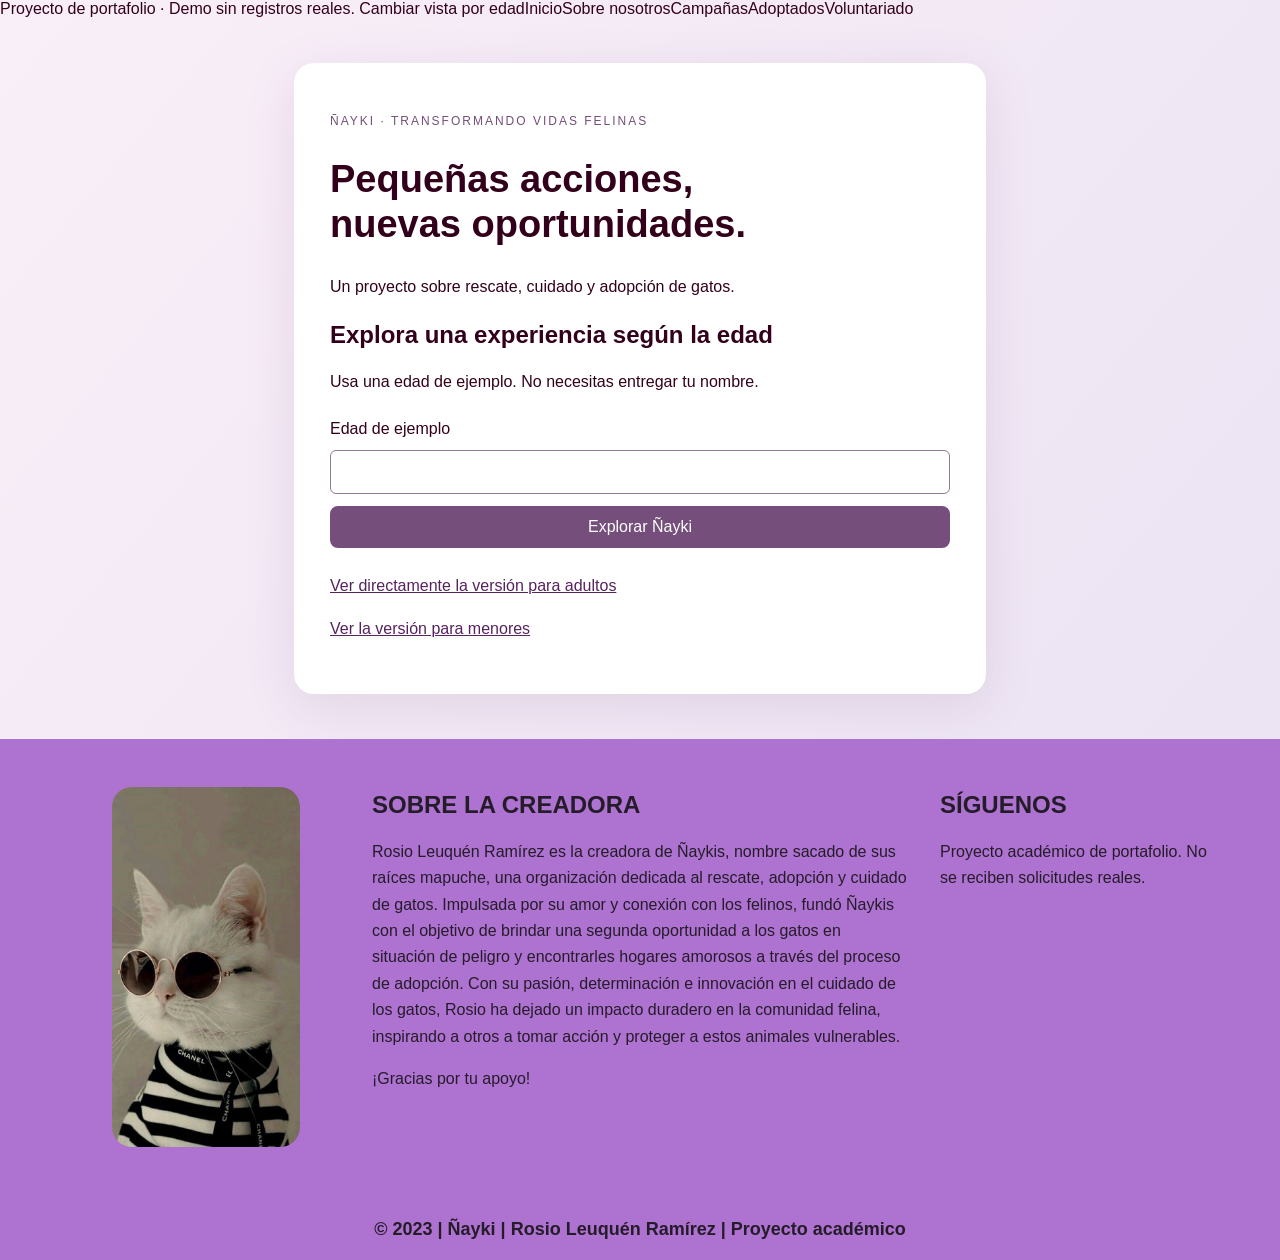
<file: index.html>
<!doctype html>
<html lang="es">
  <head>
    <meta charset="utf-8" />
    <meta name="viewport" content="width=device-width,initial-scale=1" />
    <title>Bienvenida | Ñayki</title>
    <link rel="icon" href="IMG/Inicio_edad.png" />
    <link rel="stylesheet" href="CSS/demo.css" />
    <script defer src="demo.js"></script>
    <script src="componentes/header.js" defer></script>
    <script src="componentes/footer.js" defer></script>
  </head>
  <body class="form-page">
    <div data-header="compacto"></div>
    <main class="demo-panel">
      <p class="eyebrow">ÑAYKI · TRANSFORMANDO VIDAS FELINAS</p>
      <h1>Pequeñas acciones,<br />nuevas oportunidades.</h1>
      <p>Un proyecto sobre rescate, cuidado y adopción de gatos.</p>
      <h2>Explora una experiencia según la edad</h2>
      <p>Usa una edad de ejemplo. No necesitas entregar tu nombre.</p>
      <form id="edad-form">
        <label for="edad">Edad de ejemplo</label>
        <input type="number" id="edad" min="1" max="120" step="1" required/>
        <button>Explorar Ñayki</button>
      </form>
      <p><a href="mayores.html">Ver directamente la versión para adultos</a></p>
      <p><a href="menores.html">Ver la versión para menores</a></p>
      <noscript
        >Usa los enlaces anteriores para navegar sin JavaScript.</noscript
      >
    </main>
    <div data-footer></div>
  </body>
</html>
</file>
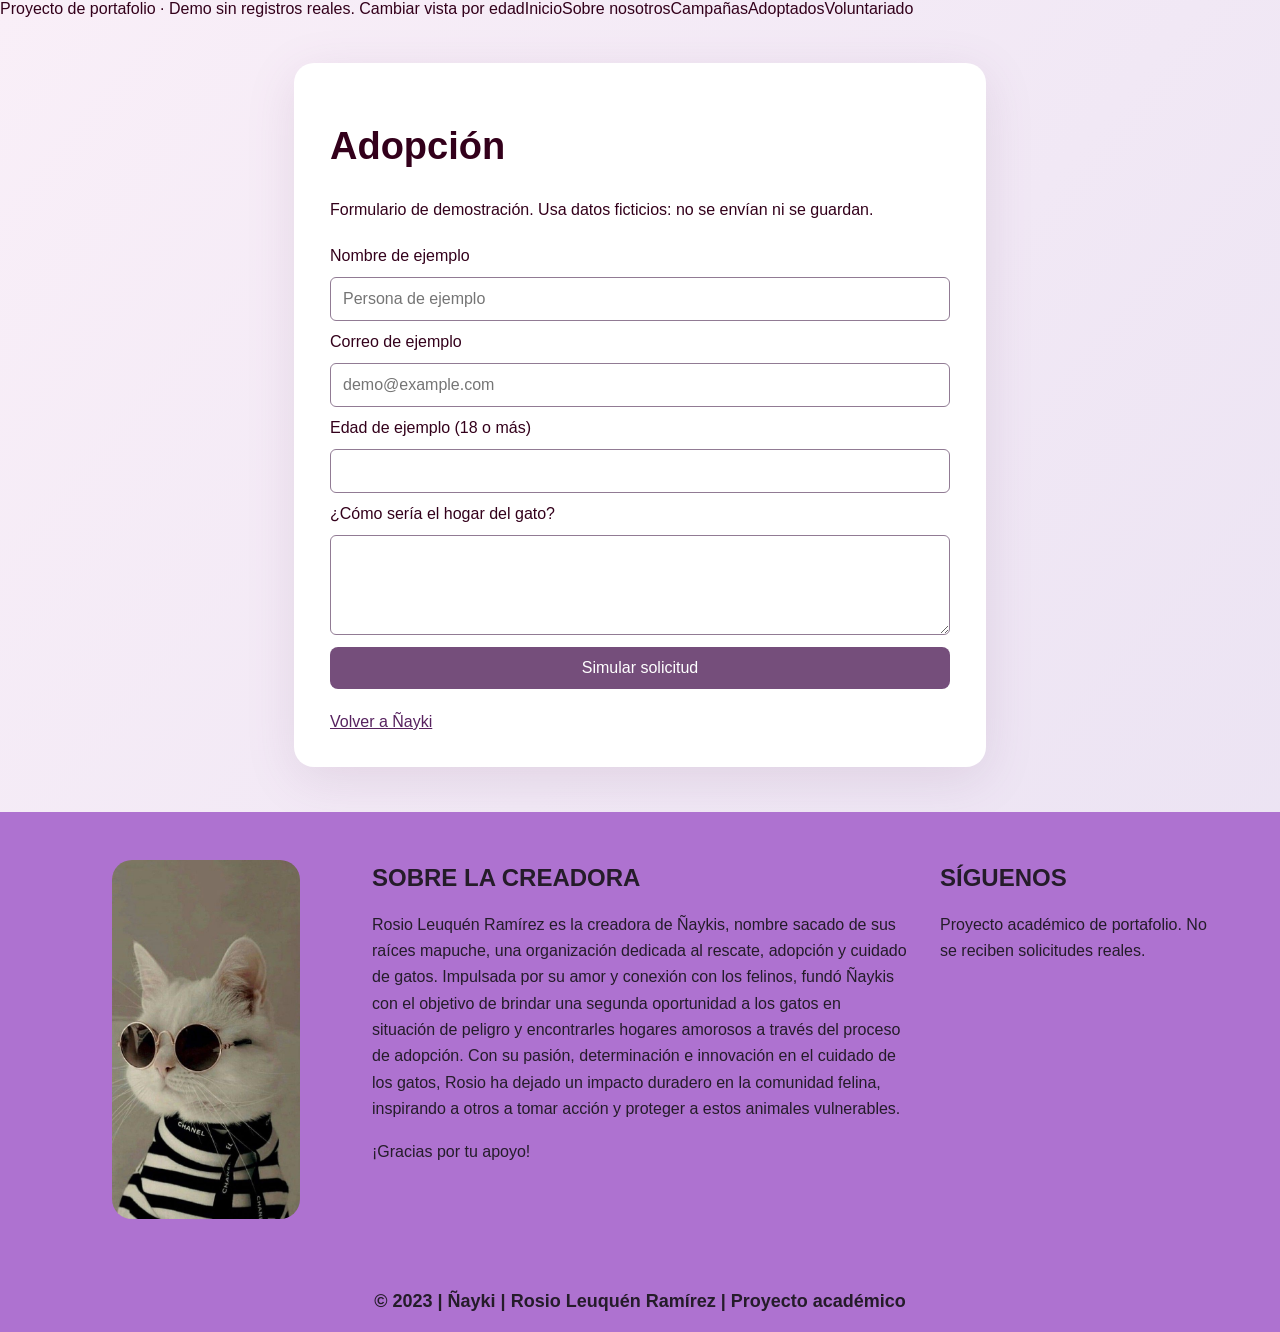
<file: adopcion.html>
<!doctype html>
<html lang="es">
  <head>
    <meta charset="utf-8" />
    <meta name="viewport" content="width=device-width,initial-scale=1" />
    <title>Adopción | Ñayki</title>
    <link rel="icon" href="IMG/Inicio_edad.png" />
    <link rel="stylesheet" href="CSS/demo.css" />
    <script defer src="demo.js"></script>
    <script src="componentes/header.js" defer></script>
    <script src="componentes/footer.js" defer></script>
  </head>
  <body class="form-page">
    <div data-header="compacto"></div>
    <main class="demo-panel">
      <h1>Adopción</h1>
      <p>
        Formulario de demostración. Usa datos ficticios: no se envían ni se
        guardan.
      </p>
      <form class="demo-form">
        <label for="nombre">Nombre de ejemplo</label
        ><input
          id="nombre"
          required
          maxlength="100"
          placeholder="Persona de ejemplo"
        /><label for="correo">Correo de ejemplo</label
        ><input
          type="email"
          id="correo"
          required
          placeholder="demo@example.com"
        /><label for="edad">Edad de ejemplo (18 o más)</label
        ><input type="number" id="edad" min="18" max="120" required /><label
          for="motivacion"
          >¿Cómo sería el hogar del gato?</label
        ><textarea id="motivacion" required maxlength="1000"></textarea
        ><button>Simular solicitud</button>
      </form>
      <p id="resultado" role="status" tabindex="-1"></p>
      <a href="mayores.html">Volver a Ñayki</a
      ><noscript>La simulación requiere JavaScript.</noscript>
    </main>
    <div data-footer></div>
  </body>
</html>
</file>
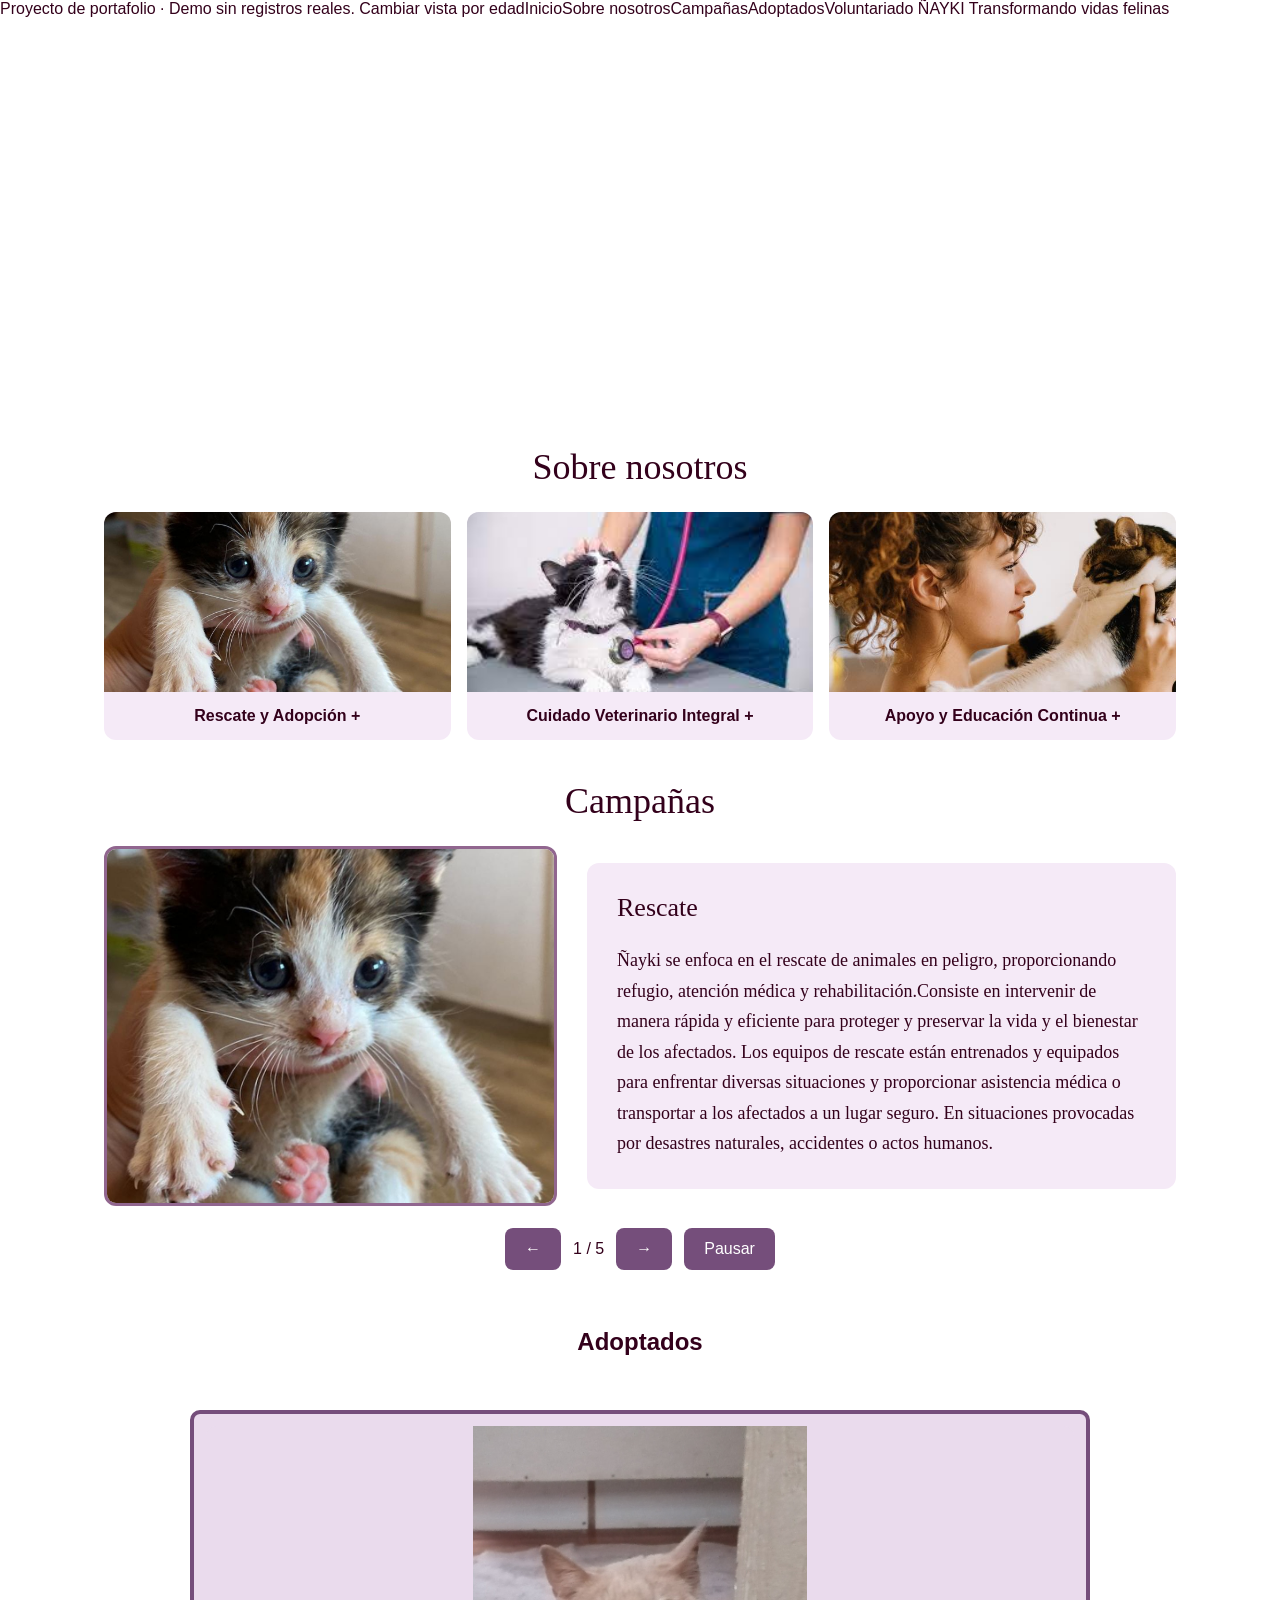
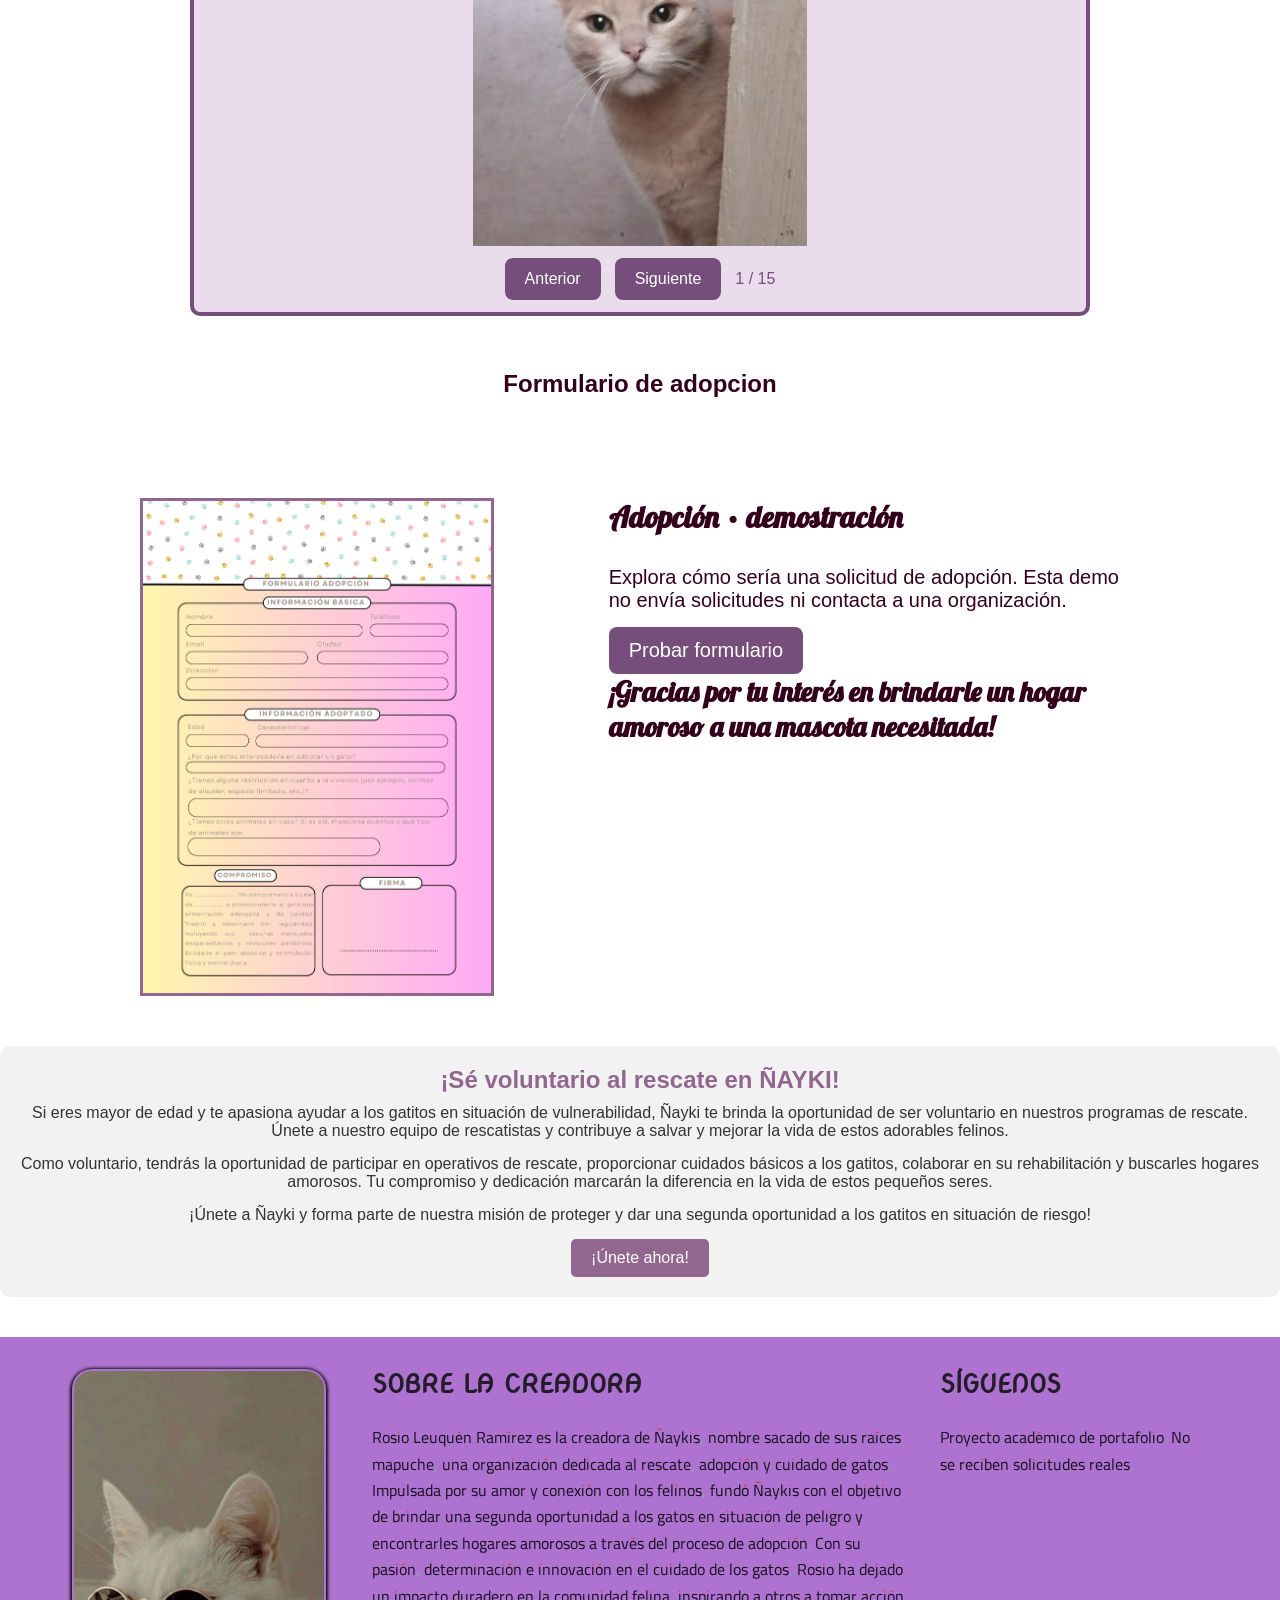
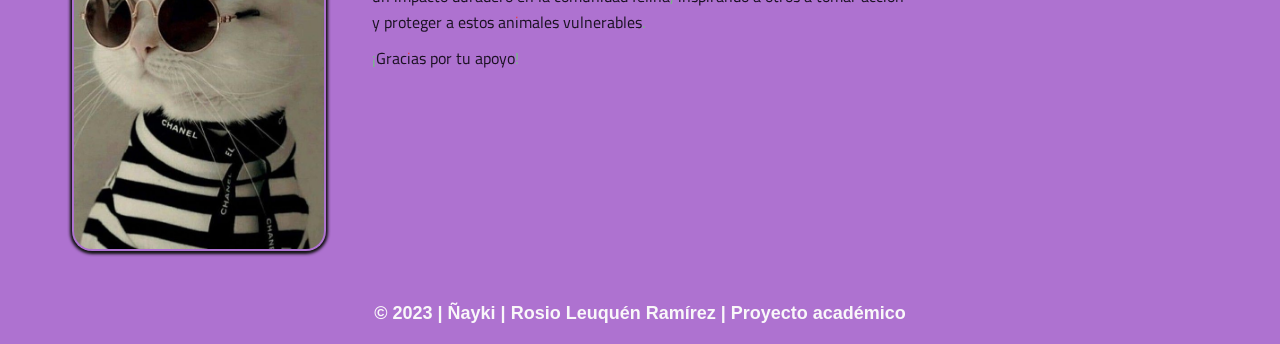
<file: mayores.html>
<!DOCTYPE html>
<html lang="es">

<head>

    <meta charset="UTF-8">
    <meta http-equiv="X-UA-Compatible" content="IE=edge">
    <meta name="viewport" content="width=device-width, initial-scale=1.0">
    <title>ÑAYKI</title>
    <link rel="shortcut icon" href="IMG/Inicio_edad.png" type="image/png">
    <!-- Estilo CSS-->
    <link rel="stylesheet" href="CSS/StyleÑaykimayor.css">
    <!-- Iconos redes sociales-->
    <link rel="stylesheet" href="https://cdnjs.cloudflare.com/ajax/libs/font-awesome/5.15.3/css/all.min.css" />
    <!-- Estilo letra-->
    <link rel="preconnect" href="https://fonts.googleapis.com">
    <link rel="preconnect" href="https://fonts.gstatic.com" crossorigin>
    <link href="https://fonts.googleapis.com/css2?family=Cormorant+Garamond:ital,wght@1,300&family=Josefin+Sans:ital,wght@1,300&display=swap" rel="stylesheet">
    <link rel="preconnect" href="https://fonts.googleapis.com">
    <link rel="preconnect" href="https://fonts.gstatic.com" crossorigin>
    <link href="https://fonts.googleapis.com/css2?family=Dancing+Script:wght@600&display=swap" rel="stylesheet">
    <link rel="preconnect" href="https://fonts.googleapis.com">
    <link rel="preconnect" href="https://fonts.gstatic.com" crossorigin>
    <link href="https://fonts.googleapis.com/css2?family=Dancing+Script:wght@600&family=Lobster&display=swap" rel="stylesheet">
    <link rel="preconnect" href="https://fonts.googleapis.com">
    <link rel="preconnect" href="https://fonts.gstatic.com" crossorigin>
    <link href="https://fonts.googleapis.com/css2?family=Cairo+Play&family=EB+Garamond:ital,wght@1,500&family=Lobster&display=swap" rel="stylesheet">
    <link rel="preconnect" href="https://fonts.googleapis.com">
    <link rel="preconnect" href="https://fonts.gstatic.com" crossorigin>
    <link href="https://fonts.googleapis.com/css2?family=Cairo+Play:wght@200&display=swap" rel="stylesheet">
    <link rel="preconnect" href="https://fonts.googleapis.com">
    <link rel="preconnect" href="https://fonts.gstatic.com" crossorigin>
    <link href="https://fonts.googleapis.com/css2?family=Cairo+Play:wght@200&family=Nova+Oval&display=swap" rel="stylesheet">
    <link rel="preconnect" href="https://fonts.googleapis.com">
    <link rel="preconnect" href="https://fonts.gstatic.com" crossorigin>
    <link href="https://fonts.googleapis.com/css2?family=Cairo+Play:wght@200&family=Loved+by+the+King&family=Nova+Oval&display=swap" rel="stylesheet">
    <link rel="preconnect" href="https://fonts.googleapis.com">
    <link rel="preconnect" href="https://fonts.gstatic.com" crossorigin>
    <link href="https://fonts.googleapis.com/css2?family=Cairo+Play:wght@200&family=IM+Fell+English:ital@1&family=Loved+by+the+King&family=Nova+Oval&display=swap" rel="stylesheet">
    <link rel="preconnect" href="https://fonts.googleapis.com">
    <link rel="preconnect" href="https://fonts.gstatic.com" crossorigin>
    <link href="https://fonts.googleapis.com/css2?family=Cairo+Play:wght@200&family=IM+Fell+English:ital@1&family=Kalam:wght@300&family=Loved+by+the+King&family=Nova+Oval&display=swap"rel="stylesheet">
<link rel="stylesheet" href="CSS/demo.css"><script src="componentes/header.js" defer></script><script src="componentes/footer.js" defer></script></head>

<body><div data-header="completo"></div><main><section id="sobre-nosotros" class="campaign-section about-tiles"><h2>Sobre nosotros</h2><div class="campaign-grid"><details class="campaign-tile"><summary><img src="IMG/rescate.jpeg" alt=""><span>Rescate y Adopción</span></summary><p>En Ñayki, nos enfocamos en el rescate y la adopción responsable de gatos en situación de peligro
                    o abandono. Trabajamos arduamente para brindarles una segunda oportunidad en hogares amorosos y
                    permanentes. Nuestro objetivo es asegurar que cada gato encuentre un lugar donde pueda prosperar
                    y ser amado.</p></details><details class="campaign-tile"><summary><img src="IMG/veterinaria.jpg" alt=""><span>Cuidado Veterinario Integral</span></summary><p>Nos comprometemos a proporcionar atención veterinaria completa a los gatos rescatados. Nuestro
                    equipo de profesionales se encarga de garantizar que cada felino reciba los cuidados médicos
                    necesarios, incluyendo vacunación, esterilización y seguimiento de su salud a lo largo del tiempo. Nos
                    preocupamos por su bienestar físico y emocional.</p></details><details class="campaign-tile"><summary><img src="IMG/acompañamiento.jpg" alt=""><span>Apoyo y Educación Continua</span></summary><p>No solo nos enfocamos en el rescate y la adopción, sino también en brindar apoyo y educación a
                    los adoptantes. Estamos aquí para guiarlos en el cuidado adecuado de sus gatos, proporcionando
                    información sobre nutrición, comportamiento y enriquecimiento ambiental. Nuestro objetivo es
                    crear una comunidad de amantes de los gatos comprometidos con su bienestar a largo plazo.</p></details></div></section><section id="campanas" class="about-section" data-rotator aria-label="Campañas" aria-roledescription="carrusel"><h2>Campañas</h2><div class="campaign-slides"><article class="about-card campaign-slide"><div class="about-layout"><img src="IMG/rescate.jpeg" alt="Campaña de rescate"><div class="about-content"><h3>Rescate</h3><p>Ñayki se enfoca en el rescate de animales en peligro, proporcionando refugio, atención médica y
                        rehabilitación.Consiste en
                        intervenir de manera rápida y eficiente para proteger y preservar la vida y el bienestar de los
                        afectados. Los equipos de
                        rescate están entrenados y equipados para enfrentar diversas situaciones y proporcionar
                        asistencia médica o transportar a
                        los afectados a un lugar seguro. En situaciones provocadas por desastres naturales, accidentes o
                        actos humanos.</p></div></div></article><article class="about-card campaign-slide" hidden><div class="about-layout"><img src="IMG/veterinaria.jpg" alt="Campaña de veterinaria"><div class="about-content"><h3>Veterinaria</h3><p>En nuestra clínica veterinaria, ofrecemos servicios médicos de calidad para garantizar el
                        bienestar de los animales.
                        Contamos con un equipo de profesionales altamente capacitados que brindan atención veterinaria
                        integral, desde consultas
                        de rutina hasta cirugías y tratamientos especializados. Cuidamos de la salud de tus mascotas con
                        dedicación y amor.</p></div></div></article><article class="about-card campaign-slide" hidden><div class="about-layout"><img src="IMG/adopta.jpg" alt="Campaña de adopción"><div class="about-content"><h3>Adopción</h3><p>La adopción es una oportunidad de darle un hogar amoroso y permanente a un animal que lo
                        necesita. En Ñayki, promovemos
                        la adopción responsable y realizamos un exhaustivo proceso de selección para asegurarnos de que
                        los animales sean
                        entregados a familias comprometidas. Si estás listo para recibir el amor incondicional de una
                        mascota, ¡considera la
                        adopción!</p></div></div></article><article class="about-card campaign-slide" hidden><div class="about-layout"><img src="IMG/acompañamiento.jpg" alt="Campaña de acompañamiento"><div class="about-content"><h3>Acompañamiento</h3><p>El acompañamiento en el contexto de Ñayki se refiere a brindar apoyo, cuidado y asistencia a los
                        animales en diferentes
                        situaciones, como en procesos de rescate, atención veterinaria, adopción y entretenimiento. A
                        través de programas y
                        servicios, se busca asegurar el bienestar y la compañía necesaria para mejorar la calidad de
                        vida de los animales,
                        fomentando su protección, socialización y felicidad en un entorno seguro y amoroso.</p></div></div></article><article class="about-card campaign-slide" hidden><div class="about-layout"><img src="IMG/enttretencion.jpg" alt="Campaña de entretenimiento"><div class="about-content"><h3>Entretenimiento</h3><p>En Ñayki, nos preocupamos por el bienestar emocional de los animales. Por eso, ofrecemos
                        actividades de entretenimiento
                        diseñadas especialmente para ellos. Desde juguetes interactivos hasta sesiones de juego y
                        socialización, buscamos
                        brindarles momentos de diversión y felicidad. El entretenimiento es esencial para su salud
                        mental y les ayuda a mantenerse
                        activos y felices.</p></div></div></article></div><div class="about-controls"><button type="button" data-prev aria-label="Campaña anterior">←</button><span data-counter aria-live="off">1 / 5</span><button type="button" data-next aria-label="Campaña siguiente">→</button><button type="button" data-pause>Pausar</button></div></section><!--carrousel-->
                <div class="carrousel">
                    <br />
                    <h2 class="titulo" id="adoptados">Adoptados</h2>
                    <br /><br /><br />
                    <div class="carousel">
                        <div class="image-container">
                            <img src="IMG/A1.jpg" alt="Gato de la galería 1" loading="lazy">
<img src="IMG/A2.jpg" alt="Gato de la galería 2" loading="lazy">
<img src="IMG/A3.jpg" alt="Gato de la galería 3" loading="lazy">
<img src="IMG/A4.jpg" alt="Gato de la galería 4" loading="lazy">
<img src="IMG/A5.jpg" alt="Gato de la galería 5" loading="lazy">
<img src="IMG/A6.jpg" alt="Gato de la galería 6" loading="lazy">
<img src="IMG/A7.jpg" alt="Gato de la galería 7" loading="lazy">
<img src="IMG/A8.jpg" alt="Gato de la galería 8" loading="lazy">
<img src="IMG/A9.jpg" alt="Gato de la galería 9" loading="lazy">
<img src="IMG/A10.jpg" alt="Gato de la galería 10" loading="lazy">
<img src="IMG/A11.jpg" alt="Gato de la galería 11" loading="lazy">
<img src="IMG/A12.jpg" alt="Gato de la galería 12" loading="lazy">
<img src="IMG/A13.jpg" alt="Gato de la galería 13" loading="lazy">
<img src="IMG/A14.jpg" alt="Gato de la galería 14" loading="lazy">
<img src="IMG/A15.jpg" alt="Gato de la galería 15" loading="lazy">
                        </div>
                    </div>
                    <br /><br /><br />

                    <!--Formulario-->
                    <div class="formulario">
                        <h2 class="titulo">Formulario de adopcion</h2>
                        <div class="card-for">
                            <img src="IMG/formulario.png" alt="" class="img-formulario">
                            <div class="contenido-texto-card">
                                <h4>Adopción · demostración</h4>
                                <p>Explora cómo sería una solicitud de adopción. Esta demo no envía solicitudes ni contacta a una organización.</p><a class="demo-button" href="adopcion.html">Probar formulario</a>
                                <h5>¡Gracias por tu interés en brindarle un hogar amoroso a una mascota necesitada!</h5>
                            </div>
                        </div>
                    </div>

                    <!-- voluntarios-->
                    <div class="container-mayores">
                        <h2>¡Sé voluntario al rescate en ÑAYKI!</h2>
                        <p>Si eres mayor de edad y te apasiona ayudar a los gatitos en situación de vulnerabilidad,
                            Ñayki te
                            brinda la oportunidad de ser voluntario en nuestros programas de rescate. Únete a nuestro
                            equipo
                            de rescatistas y contribuye a salvar y mejorar la vida de estos adorables felinos.</p>
                        <p>Como voluntario, tendrás la oportunidad de participar en operativos de rescate, proporcionar
                            cuidados básicos a los gatitos, colaborar en su rehabilitación y buscarles hogares amorosos.
                            Tu
                            compromiso y dedicación marcarán la diferencia en la vida de estos pequeños seres.</p>
                        <p>¡Únete a Ñayki y forma parte de nuestra misión de proteger y dar una segunda oportunidad a
                            los
                            gatitos en situación de riesgo!</p>

                        <button type="button" onclick="window.location.href = 'voluntario.html'">¡Únete ahora!</button>

                    </div></div></main><div data-footer></div><script src="demo.js" defer></script></body></html>
</file>
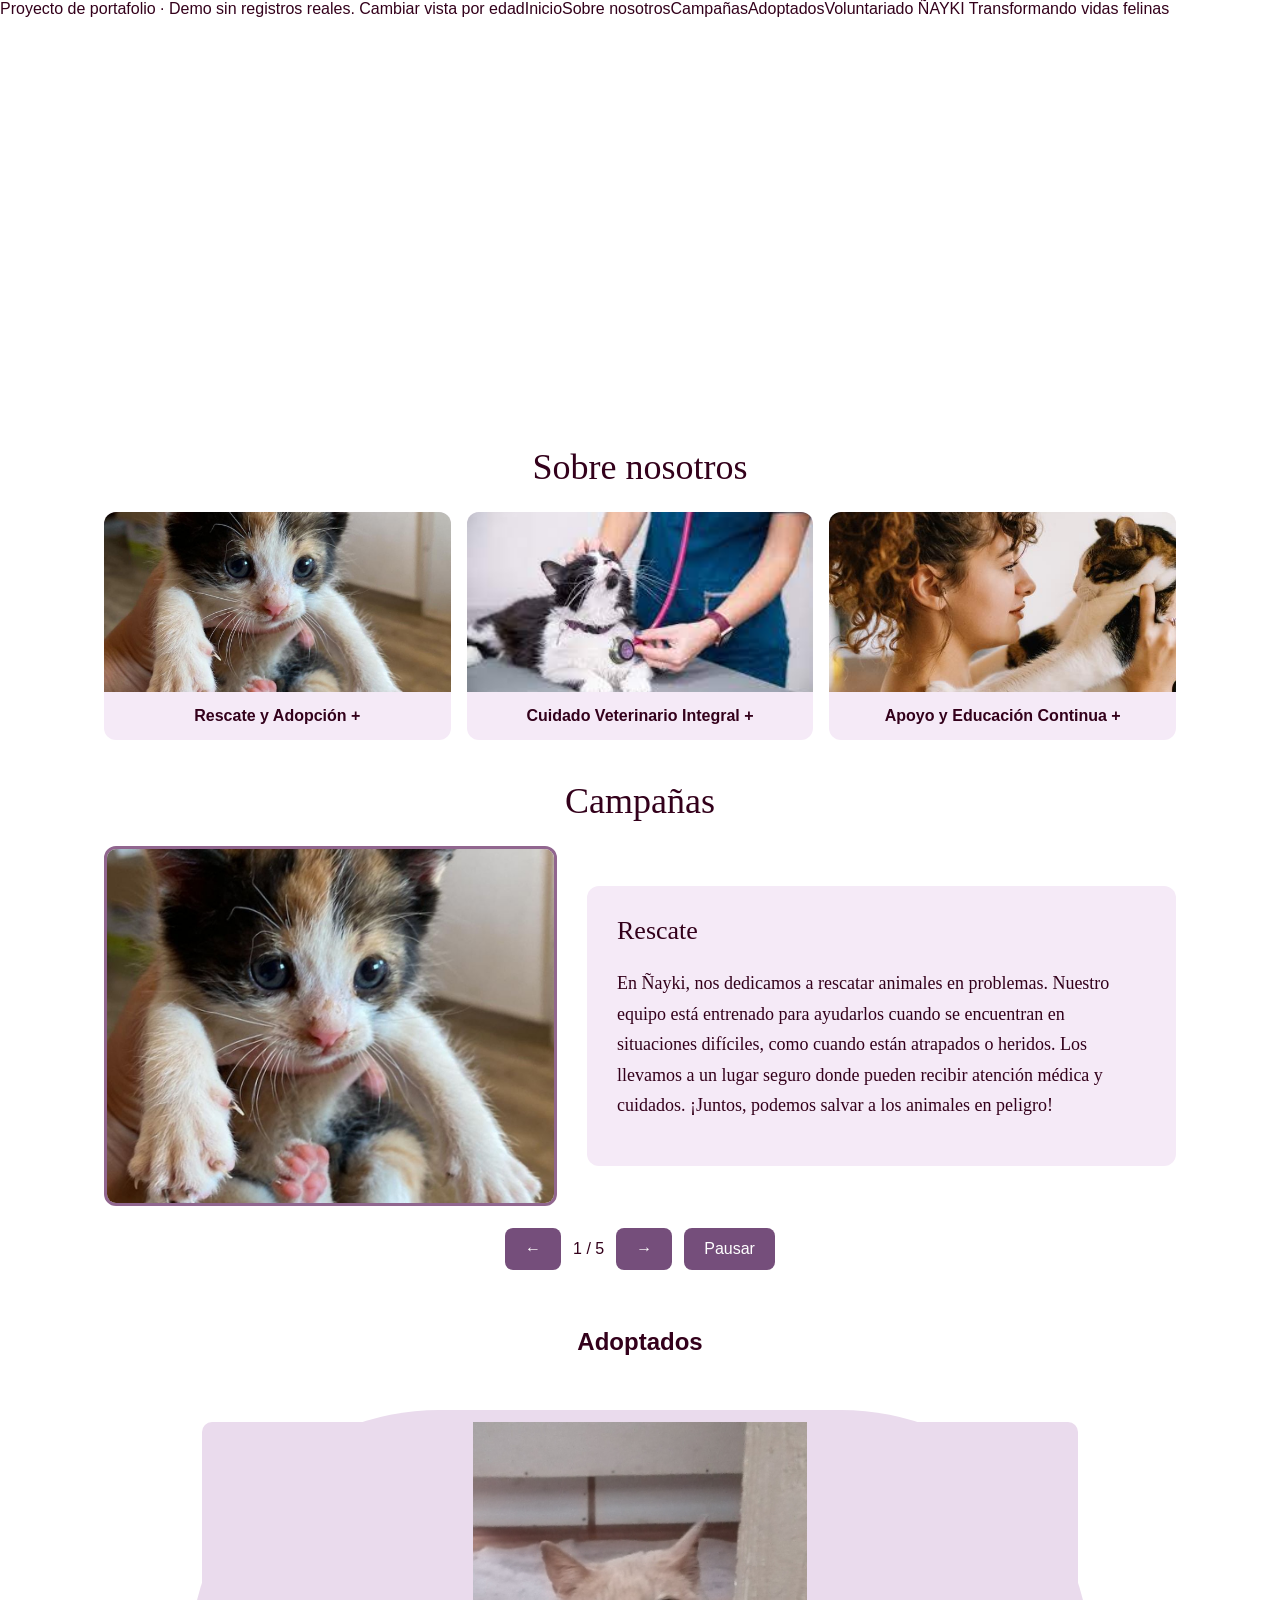
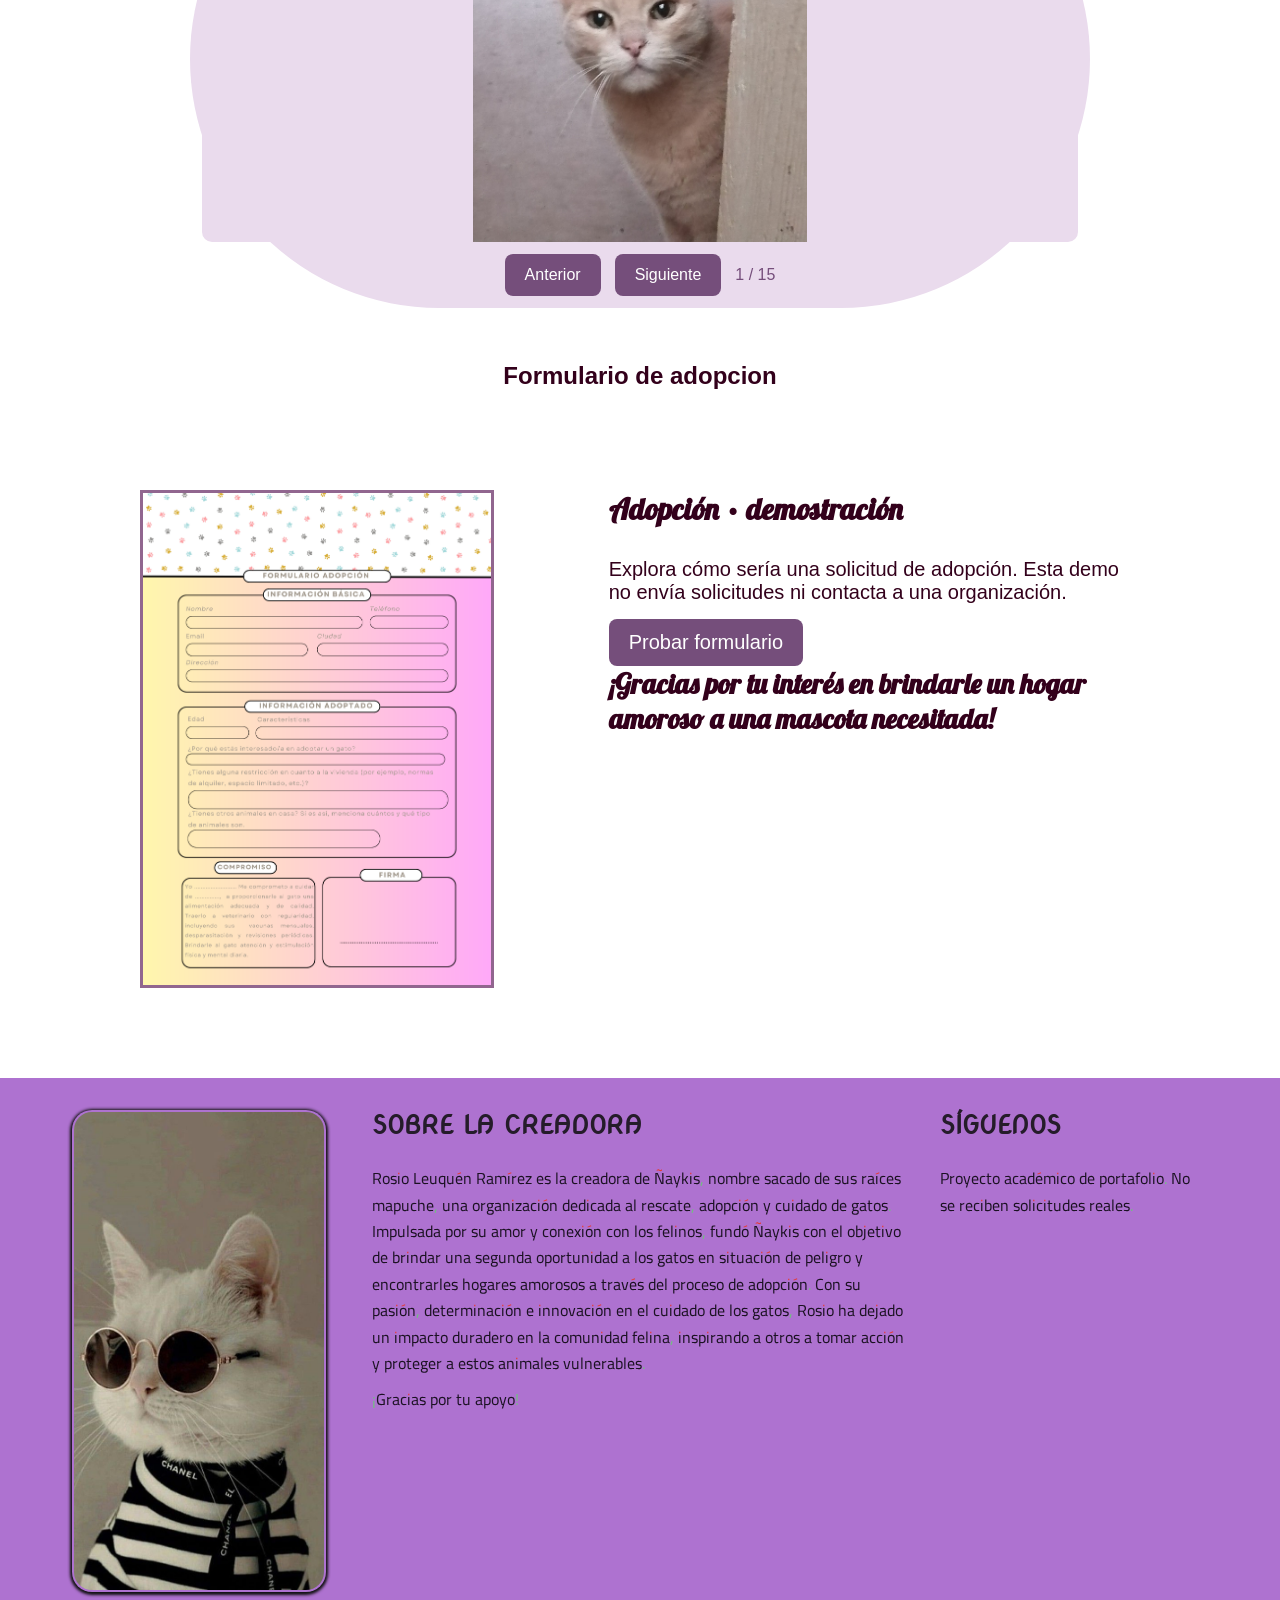
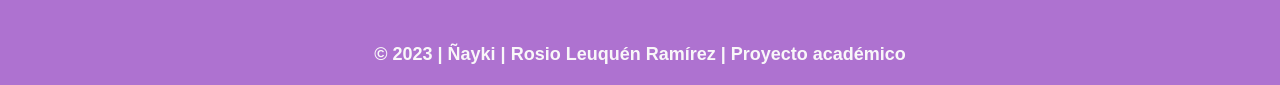
<file: menores.html>
<!doctype html><html lang="es"><head><meta charset="UTF-8"><meta http-equiv="X-UA-Compatible" content="IE=edge"><meta name="viewport" content="width=device-width, initial-scale=1.0"><title>ÑAYKI</title><link rel="shortcut icon" href="IMG/Inicio_edad.png" type="image/png"><!-- Estilo CSS--><link rel="stylesheet" href="CSS/StyleÑaykiMenor.css"><!-- Iconos redes sociales--><link rel="stylesheet" href="https://cdnjs.cloudflare.com/ajax/libs/font-awesome/5.15.3/css/all.min.css"><!-- Estilo letra--><link rel="preconnect" href="https://fonts.googleapis.com"><link rel="preconnect" href="https://fonts.gstatic.com" crossorigin><link href="https://fonts.googleapis.com/css2?family=Cormorant+Garamond:ital,wght@1,300&family=Josefin+Sans:ital,wght@1,300&display=swap" rel="stylesheet"><link rel="preconnect" href="https://fonts.googleapis.com"><link rel="preconnect" href="https://fonts.gstatic.com" crossorigin><link href="https://fonts.googleapis.com/css2?family=Dancing+Script:wght@600&display=swap" rel="stylesheet"><link rel="preconnect" href="https://fonts.googleapis.com"><link rel="preconnect" href="https://fonts.gstatic.com" crossorigin><link href="https://fonts.googleapis.com/css2?family=Dancing+Script:wght@600&family=Lobster&display=swap" rel="stylesheet"><link rel="preconnect" href="https://fonts.googleapis.com"><link rel="preconnect" href="https://fonts.gstatic.com" crossorigin><link href="https://fonts.googleapis.com/css2?family=Cairo+Play&family=EB+Garamond:ital,wght@1,500&family=Lobster&display=swap" rel="stylesheet"><link rel="preconnect" href="https://fonts.googleapis.com"><link rel="preconnect" href="https://fonts.gstatic.com" crossorigin><link href="https://fonts.googleapis.com/css2?family=Cairo+Play:wght@200&display=swap" rel="stylesheet"><link rel="preconnect" href="https://fonts.googleapis.com"><link rel="preconnect" href="https://fonts.gstatic.com" crossorigin><link href="https://fonts.googleapis.com/css2?family=Cairo+Play:wght@200&family=Nova+Oval&display=swap" rel="stylesheet"><link rel="preconnect" href="https://fonts.googleapis.com"><link rel="preconnect" href="https://fonts.gstatic.com" crossorigin><link href="https://fonts.googleapis.com/css2?family=Cairo+Play:wght@200&family=Loved+by+the+King&family=Nova+Oval&display=swap" rel="stylesheet"><link rel="preconnect" href="https://fonts.googleapis.com"><link rel="preconnect" href="https://fonts.gstatic.com" crossorigin><link href="https://fonts.googleapis.com/css2?family=Cairo+Play:wght@200&family=IM+Fell+English:ital@1&family=Loved+by+the+King&family=Nova+Oval&display=swap" rel="stylesheet"><link rel="preconnect" href="https://fonts.googleapis.com"><link rel="preconnect" href="https://fonts.gstatic.com" crossorigin><link href="https://fonts.googleapis.com/css2?family=Cairo+Play:wght@200&family=IM+Fell+English:ital@1&family=Kalam:wght@300&family=Loved+by+the+King&family=Nova+Oval&display=swap" rel="stylesheet"><link rel="stylesheet" href="CSS/demo.css"><script src="componentes/header.js" defer></script><script src="componentes/footer.js" defer></script></head><body><div data-header="completo"></div><main><section id="sobre-nosotros" class="campaign-section about-tiles"><h2>Sobre nosotros</h2><div class="campaign-grid"><details class="campaign-tile"><summary><img src="IMG/rescate.jpeg" alt=""><span>Rescate y Adopción</span></summary><p>
                En Ñayki, nos enfocamos en el rescate y la adopción responsable
                de gatos en situación de peligro o abandono. Trabajamos
                arduamente para brindarles una segunda oportunidad en hogares
                amorosos y permanentes. Nuestro objetivo es asegurar que cada
                gato encuentre un lugar donde pueda prosperar y ser amado.
              </p></details><details class="campaign-tile"><summary><img src="IMG/veterinaria.jpg" alt=""><span>Cuidado Veterinario Integral</span></summary><p>
                Nos comprometemos a proporcionar atención veterinaria completa a
                los gatos rescatados. Nuestro equipo de profesionales se encarga
                de garantizar que cada felino reciba los cuidados médicos
                necesarios, incluyendo vacunación, esterilización y seguimiento
                de su salud a lo largo del tiempo. Nos preocupamos por su
                bienestar físico y emocional.
              </p></details><details class="campaign-tile"><summary><img src="IMG/acompañamiento.jpg" alt=""><span>Apoyo y Educación Continua</span></summary><p>
                No solo nos enfocamos en el rescate y la adopción, sino también
                en brindar apoyo y educación a los adoptantes. Estamos aquí para
                guiarlos en el cuidado adecuado de sus gatos, proporcionando
                información sobre nutrición, comportamiento y enriquecimiento
                ambiental. Nuestro objetivo es crear una comunidad de amantes de
                los gatos comprometidos con su bienestar a largo plazo.
              </p></details></div></section><section id="campanas" class="about-section" data-rotator aria-label="Campañas" aria-roledescription="carrusel"><h2>Campañas</h2><div class="campaign-slides"><article class="about-card campaign-slide"><div class="about-layout"><img src="IMG/rescate.jpeg" alt="Campaña de rescate"><div class="about-content"><h3>Rescate</h3><p>
              En Ñayki, nos dedicamos a rescatar animales en problemas. Nuestro
              equipo está entrenado para ayudarlos cuando se encuentran en
              situaciones difíciles, como cuando están atrapados o heridos. Los
              llevamos a un lugar seguro donde pueden recibir atención médica y
              cuidados. ¡Juntos, podemos salvar a los animales en peligro!
            </p></div></div></article><article class="about-card campaign-slide" hidden><div class="about-layout"><img src="IMG/veterinaria.jpg" alt="Campaña de veterinaria"><div class="about-content"><h3>Veterinaria</h3><p>
              En nuestra clínica veterinaria, nos encargamos de cuidar de los
              animales y mantenerlos sanos. Contamos con médicos veterinarios
              que los revisan y los tratan cuando están enfermos. También les
              dan vacunas para protegerlos de enfermedades. ¡Queremos que todos
              los animales estén felices y saludables!
            </p></div></div></article><article class="about-card campaign-slide" hidden><div class="about-layout"><img src="IMG/adopta.jpg" alt="Campaña de adopción"><div class="about-content"><h3>Adopción</h3><p>
              La adopción es una forma maravillosa de darle un hogar amoroso a
              un animalito que lo necesita. En Ñayki, nos aseguramos de que los
              animales estén listos para ser adoptados y los entregamos a
              familias que los cuidarán muy bien. Si quieres tener una mascota,
              ¡considera adoptar en lugar de comprar!
            </p></div></div></article><article class="about-card campaign-slide" hidden><div class="about-layout"><img src="IMG/acompañamiento.jpg" alt="Campaña de acompañamiento"><div class="about-content"><h3>Acompañamiento</h3><p>
              El acompañamiento en Ñayki significa cuidar y ayudar a los
              animales en diferentes situaciones. Nos aseguramos de que tengan
              todo lo que necesitan, como rescatarlos cuando están en peligro,
              llevarlos al veterinario cuando están enfermos y encontrarles un
              hogar amoroso. ¡Queremos que los animales se sientan protegidos y
              felices!
            </p></div></div></article><article class="about-card campaign-slide" hidden><div class="about-layout"><img src="IMG/enttretencion.jpg" alt="Campaña de entretenimiento"><div class="about-content"><h3>Entretenimiento</h3><p>
              En Ñayki, nos gusta jugar y divertirnos con los animales. Les
              damos juguetes y hacemos actividades especiales para que se
              diviertan. Les encanta correr, saltar y jugar con nosotros.
              ¡Queremos que los animales se sientan felices y tengan momentos
              llenos de diversión!
            </p></div></div></article></div><div class="about-controls"><button type="button" data-prev aria-label="Campaña anterior">←</button><span data-counter aria-live="off">1 / 5</span><button type="button" data-next aria-label="Campaña siguiente">→</button><button type="button" data-pause>Pausar</button></div></section><!--carrousel--><div class="carrousel"><br><h2 class="titulo" id="adoptados">Adoptados</h2><br><br><br><div class="carousel"><div class="image-container"><img src="IMG/A1.jpg" alt="Gato de la galería 1" loading="lazy"><img src="IMG/A2.jpg" alt="Gato de la galería 2" loading="lazy"><img src="IMG/A3.jpg" alt="Gato de la galería 3" loading="lazy"><img src="IMG/A4.jpg" alt="Gato de la galería 4" loading="lazy"><img src="IMG/A5.jpg" alt="Gato de la galería 5" loading="lazy"><img src="IMG/A6.jpg" alt="Gato de la galería 6" loading="lazy"><img src="IMG/A7.jpg" alt="Gato de la galería 7" loading="lazy"><img src="IMG/A8.jpg" alt="Gato de la galería 8" loading="lazy"><img src="IMG/A9.jpg" alt="Gato de la galería 9" loading="lazy"><img src="IMG/A10.jpg" alt="Gato de la galería 10" loading="lazy"><img src="IMG/A11.jpg" alt="Gato de la galería 11" loading="lazy"><img src="IMG/A12.jpg" alt="Gato de la galería 12" loading="lazy"><img src="IMG/A13.jpg" alt="Gato de la galería 13" loading="lazy"><img src="IMG/A14.jpg" alt="Gato de la galería 14" loading="lazy"><img src="IMG/A15.jpg" alt="Gato de la galería 15" loading="lazy"></div></div><br><br><br><!--Formulario--><div class="formulario"><h2 class="titulo">Formulario de adopcion</h2><div class="card-for"><img src="IMG/formulario.png" alt="" class="img-formulario"><div class="contenido-texto-card"><h4>Adopción · demostración</h4><p>
                Explora cómo sería una solicitud de adopción. Esta demo no envía
                solicitudes ni contacta a una organización.
              </p><a class="demo-button" href="adopcion.html">Probar formulario</a><h5>
                ¡Gracias por tu interés en brindarle un hogar amoroso a una
                mascota necesitada!
              </h5></div></div></div></div></main><div data-footer></div><script src="demo.js" defer></script></body></html>
</file>
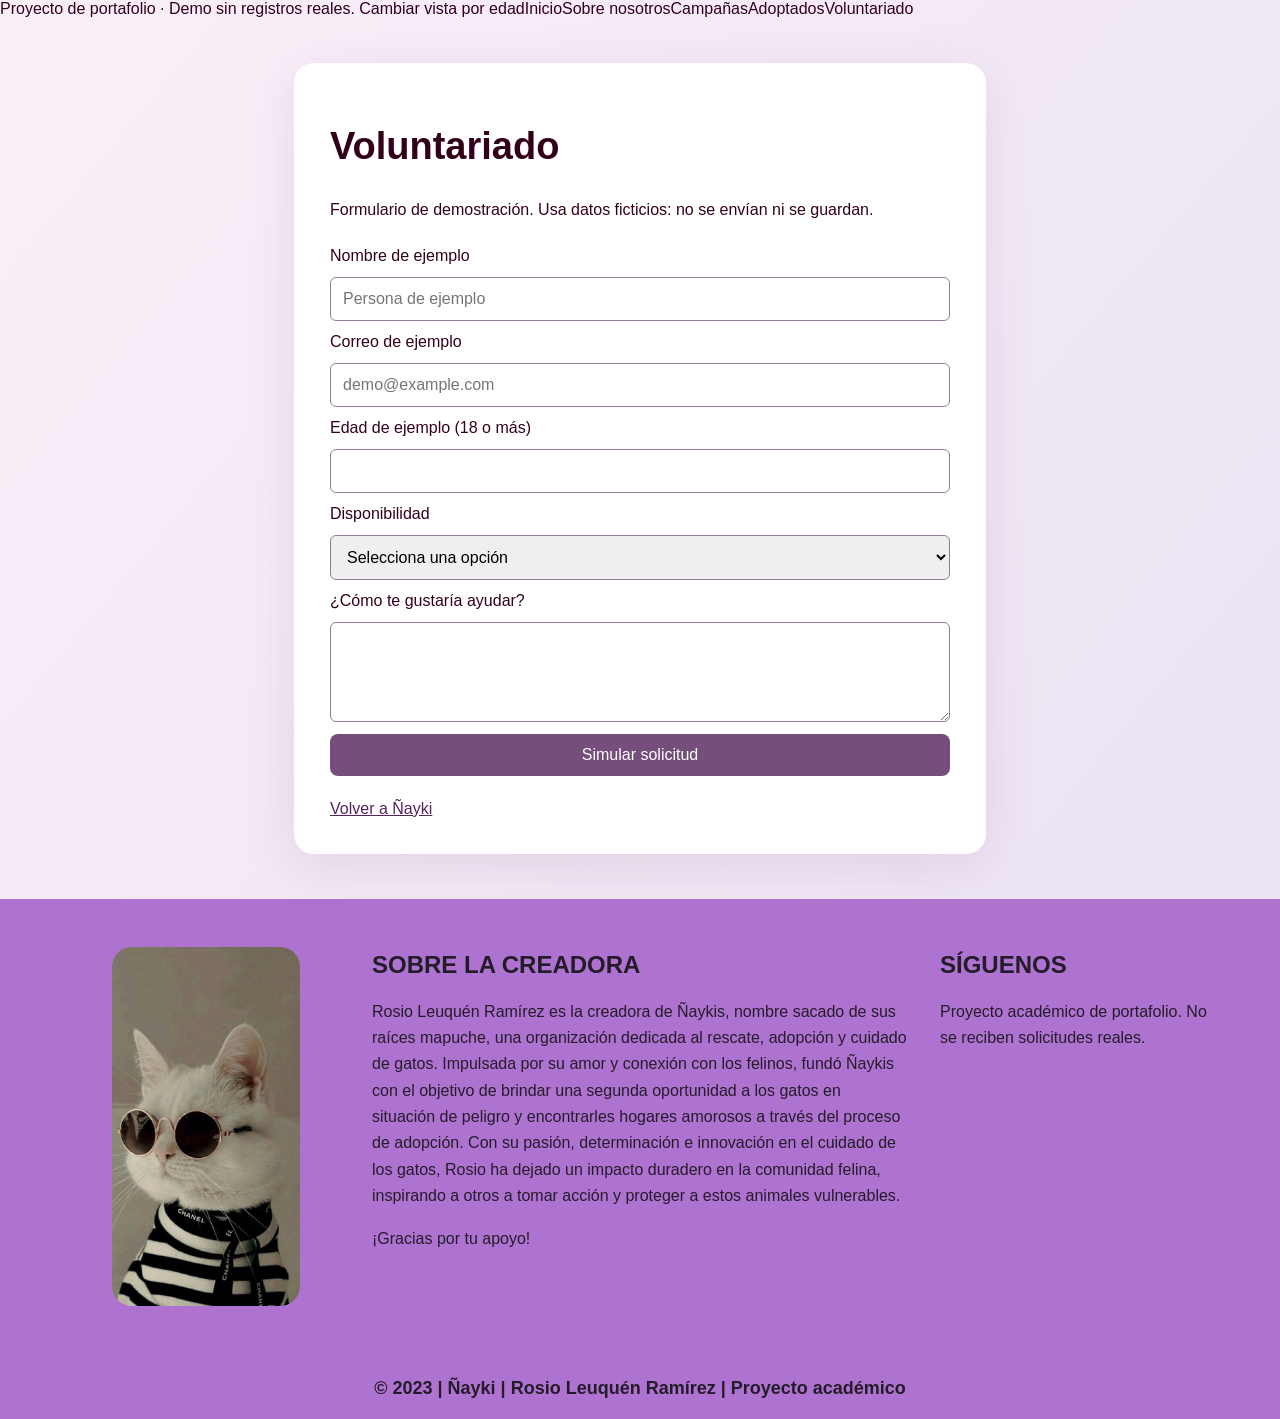
<file: voluntario.html>
<!doctype html>
<html lang="es">
  <head>
    <meta charset="utf-8" />
    <meta name="viewport" content="width=device-width,initial-scale=1" />
    <title>Voluntariado | Ñayki</title>
    <link rel="icon" href="IMG/Inicio_edad.png" />
    <link rel="stylesheet" href="CSS/demo.css" />
    <script defer src="demo.js"></script>
    <script src="componentes/header.js" defer></script>
    <script src="componentes/footer.js" defer></script>
  </head>
  <body class="form-page">
    <div data-header="compacto"></div>
    <main class="demo-panel">
      <h1>Voluntariado</h1>
      <p>
        Formulario de demostración. Usa datos ficticios: no se envían ni se
        guardan.
      </p>
      <form class="demo-form">
        <label for="nombre">Nombre de ejemplo</label
        ><input
          id="nombre"
          required
          maxlength="100"
          placeholder="Persona de ejemplo"
        /><label for="correo">Correo de ejemplo</label
        ><input
          type="email"
          id="correo"
          required
          placeholder="demo@example.com"
        /><label for="edad">Edad de ejemplo (18 o más)</label
        ><input type="number" id="edad" min="18" max="120" required /><label
          for="disponibilidad"
          >Disponibilidad</label
        ><select id="disponibilidad" required>
          <option value="">Selecciona una opción</option>
          <option>Durante la semana</option>
          <option>Fines de semana</option></select
        ><label for="motivacion">¿Cómo te gustaría ayudar?</label
        ><textarea id="motivacion" required maxlength="1000"></textarea
        ><button>Simular solicitud</button>
      </form>
      <p id="resultado" role="status" tabindex="-1"></p>
      <a href="mayores.html">Volver a Ñayki</a
      ><noscript>La simulación requiere JavaScript.</noscript>
    </main>
    <div data-footer></div>
  </body>
</html>
</file>
<file: CSS/demo.css>
html{scroll-behavior:smooth}body{margin:0;color:#33001b;font-family:Arial,sans-serif}a{color:#57225f}button,.demo-button{display:inline-block;background:#754e7b;color:white;border:0;border-radius:8px;padding:12px 20px;cursor:pointer;font:inherit;text-decoration:none}a:focus-visible,button:focus-visible,input:focus-visible,select:focus-visible,textarea:focus-visible{outline:3px solid #bb6518;outline-offset:4px}.demo-banner{padding:14px 20px;background:#f6e9f8;text-align:center;font:14px/1.6 Arial,sans-serif}.demo-banner a{margin-left:8px}.demo-nav{display:flex;flex-wrap:wrap;gap:18px;padding:18px;justify-content:center}.demo-nav a{text-decoration:none;font-weight:bold}.form-page{min-height:100vh;background:linear-gradient(130deg,#f9eff8,#e9e1f2)}.demo-panel{max-width:620px;margin:45px auto;padding:36px;background:white;border-radius:20px;box-shadow:0 12px 50px #754e7b22}.demo-panel h1{font-size:38px;line-height:1.2}.demo-panel p{line-height:1.7}.eyebrow{font-size:12px;letter-spacing:2px;color:#754e7b}form{display:grid;gap:12px;margin:24px 0}input,select,textarea{width:100%;box-sizing:border-box;padding:12px;border:1px solid #917b94;border-radius:6px;font:inherit}textarea{min-height:100px}#resultado:not(:empty){padding:16px;background:#edf5e9;border-radius:8px}.carrousel{width:100%;min-width:0}.carousel{display:flex;flex-direction:column;width:min(900px,94%);height:auto;padding:12px;background:#eadbed}.carousel .image-container{border:0;margin:0;width:100%;height:auto}.carousel img{display:block;width:100%;height:420px;object-fit:contain;background:#eadbed}.carousel img[hidden]{display:none}.gallery-controls{display:flex;gap:14px;align-items:center;justify-content:center;padding-top:12px}.pie-pagina .grupo-1{padding:30px;box-sizing:border-box}.card-for{gap:24px}.img-formulario{object-fit:contain}.contenido-texto-card h5{font-size:28px}.titulo-final{margin:0}.container-tarje{column-count:auto}@media(max-width:700px){.demo-panel{margin:20px 14px;padding:24px}.demo-panel h1{font-size:30px}header{height:430px;background-attachment:scroll}header .texto-header{height:320px}.texto-header h1{font-size:52px}.texto-header h2{font-size:30px}.card{width:calc(100% - 28px);margin:10px 14px!important}.carousel img{height:280px}.card-for{padding:24px;flex-direction:column}.img-formulario,.card-for .contenido-texto-card{width:100%}.pie-pagina .grupo-1{grid-template-columns:1fr;gap:24px}.titulo-final{font-size:17px}.gallery-controls{gap:8px}.gallery-controls button{padding:10px}}

/* Compartidos y secciones recuperadas del diseño original */
[data-footer]{width:100%}.pie-pagina{background:#ae72d0;color:#251c2a;margin-top:40px}.pie-pagina .grupo-1{max-width:1200px;margin:auto;display:grid;grid-template-columns:1fr 2fr 1fr;gap:32px;padding:32px}.pie-pagina .box img{width:100%;max-width:254px;border-radius:20px}.pie-pagina p{line-height:1.65}.titulo-final{text-align:center;padding:20px;font-size:18px}.about-section,.campaign-section{max-width:1120px;margin:40px auto;padding:0 24px}.about-section>h2,.campaign-section>h2{text-align:center;font:36px Georgia,serif;margin:24px}.about-layout{display:grid;grid-template-columns:1fr 1.3fr;gap:30px;align-items:center}.about-layout>img{width:100%;height:360px;object-fit:cover;border:3px solid #91668f;border-radius:12px}.about-content{background:#f5eaf7;padding:30px;border-radius:12px}.about-card{min-height:230px;animation:appear .45s ease}.about-card[hidden]{display:none}.about-card h3{font:26px Georgia,serif;margin:0 0 22px}.about-card h3 span{background:#91668f;color:white;border-radius:50%;padding:5px 12px;margin-right:10px}.about-card p{font:18px/1.7 Georgia,serif}.about-controls{display:flex;gap:12px;align-items:center;flex-wrap:wrap;margin-top:22px}.campaign-grid{display:grid;grid-template-columns:repeat(5,1fr);gap:16px}.campaign-tile{background:#f5eaf7;border-radius:12px;overflow:hidden;align-self:start}.campaign-tile summary{cursor:pointer;list-style:none}.campaign-tile summary img{display:block;width:100%;height:180px;object-fit:cover}.campaign-tile summary span{display:block;padding:15px;font-weight:bold;text-align:center}.campaign-tile summary span:after{content:' +';}.campaign-tile[open] summary span:after{content:' −'}.campaign-tile p{padding:16px;line-height:1.6}.campaign-tile summary:focus-visible{outline:3px solid #754e7b;outline-offset:-3px}@keyframes appear{from{opacity:0;transform:translateX(15px)}to{opacity:1;transform:translateX(0)}}@media(max-width:700px){.about-layout{grid-template-columns:1fr}.about-layout>img{height:240px}.about-content{padding:20px}.about-card{min-height:300px}.campaign-grid{grid-template-columns:repeat(2,1fr)}.pie-pagina .grupo-1{grid-template-columns:1fr}.about-section,.campaign-section{padding:0 16px}}@media(prefers-reduced-motion:reduce){html{scroll-behavior:auto}.about-card{animation:none}}

/* Sobre nosotros en tarjetas; campañas en ruleta. */
.about-tiles .campaign-grid{grid-template-columns:repeat(3,minmax(0,1fr))}.campaign-slide{min-height:0}.campaign-slide .about-content{min-height:280px;box-sizing:border-box}.campaign-slides+.about-controls{justify-content:center}@media(max-width:700px){.about-tiles .campaign-grid{grid-template-columns:1fr}.campaign-slide .about-content{min-height:0}.campaign-slide .about-layout>img{height:240px}}
</file>
<file: CSS/StyleÑaykimayor.css>
/* Cabezera*/
* {
    margin: 0;
    padding: 0;
    box-sizing: border-box;
}

.nav-link {
    font-family: 'Cairo Play', sans-serif;
    font-family: 'Loved by the King', cursive;
    font-family: 'Nova Oval', cursive;
}

.navbar {
    background-color: #AE72D0;
}

.navbar-nav {
    list-style: none;
}

.nav-item {
    display: inline-block;
    position: relative;
}

.nav-link {
    display: block;
    padding: 15px 15px;
    color: #33001b;
    text-decoration: none;
    text-align: center;
    font-size: 20px;
}

.navbar-nav .nav-item:hover {
    background: #91668f;
}

.navbar-nav .nav-item:hover ul.dropdown {
    display: block;
}

.navbar-nav .nav-item ul.dropdown {
    width: fit-content;
    background: #91668f;
    position: absolute;
    z-index: 999;
    display: none;
}

.navbar-nav .nav-item ul.dropdown li {
    display: block;
}

.nav-item.active ul.dropdown {
    display: block;
}


.navbar-nav .nav-item:hover #campaign-dropdown {
    display: block;
}

.navbar-nav .nav-item #campaign-dropdown {
    width: fit-content;
    background: #91668f;
    position: absolute;
    z-index: 999;
    display: none;
}

.navbar-nav .nav-item #campaign-dropdown a {
    display: block;
    padding: 10px;
    color: #33001b;
    text-decoration: none;
    text-align: center;
    font-size: 16px;
}



.jumbotron {
    text-align: center;
    margin-top: 20px;
}

.display-3 {
    font-size: 60px;
    color: #91668f;
    font-family: 'Dancing Script', cursive;
    margin-bottom: 60px;
}



/* Ola de la portada, esta parte fue hecha con videos aportados en youtube.*/
header {
    width: 100%;
    height: 600px;
    background: #8000804f;
    background: -webkit-linear-gradient(to right, #ffc0cb79, #8000807a), url(../IMG/portada.jpg);
    background: linear-gradient(to right, #ffc0cb79, #8000807a), url(../IMG/portada.jpg);
    background-size: cover;
    background-position: center;
    background-attachment: fixed;
    position: relative;
}


.wave {
    position: absolute;
    bottom: 0;
    width: 100%;
}

header .texto-header {
    display: flex;
    height: 430px;
    width: 100%;
    align-items: center;
    justify-content: center;
    flex-direction: column;
    text-align: center;
}

.texto-header h1 {
    font-size: 70px;
    color: #33001b;
    font-family: 'Lilita One', cursive;
}

.texto-header h2 {
    font-size: 50px;
    font-weight: 300;
    color: #33001b;
    font-family: 'Dancing Script', cursive;
}

.wave {
    position: absolute;
    bottom: 0;
    width: 100%;
}

/* Sobre nosotros*/
.sobre-nosotros .titulo {
    text-align: center;
}

.contenedor-sobre-nosotros {
    display: flex;
    justify-content: space-evenly;
    padding: 50px;
}

.imgen-about-us {
    width: 20%;
    border: 3px solid #91668f;
}

.sobre-nosotros .contenido-texto {
    width: 30%;
}

.contenido-texto h3 {
    margin-bottom: 30px;
    font-family: 'Dancing Script', cursive;
    font-family: 'Lobster', cursive;
    padding-left: 10px;
    font-size: 30px;
}

.contenido-texto h3 span {
    background: #91668f;
    color: #251b25;
    border-radius: 50%;
    display: inline-flex;
    align-items: center;
    justify-content: center;
    width: 30px;
    height: 30px;
    padding: 5px;
    margin-right: 5px;
    box-shadow: 0 0 6px 0 rgba(0, 0, 0, 0.5);
    font-size: 18px;
    font-weight: bold;
}

.contenido-textos p {
    padding: 0px 0px 30px 15px;
    font-weight: 300;
    text-align: justify;
    font-size: 15px;
}

/*  Card con contenido de lo que hacemos */
.container-tarje {
    column-count: 3;
    column-gap: 20px;
    display: flex;
    flex-wrap: wrap;
    justify-content: center;
    align-items: flex-start;
}

.card {
    width: calc(50% - 40px);
    background-color: #AE72D0;
    padding: 20px;
    margin: 10px;
    border-radius: 5px;
    box-shadow: 0 2px 5px rgba(0, 0, 0, 0.3);
}

.card:first-child {
    margin-left: 0;
}

.card:last-child {
    margin-right: 0;
}

.card h2 {
    font-size: 24px;
    margin-bottom: 10px;
    text-align: center;
    font-family: 'Cairo Play', sans-serif;
    font-family: 'IM Fell English', serif;
    font-family: 'Loved by the King', cursive;
    font-family: 'Nova Oval', cursive;
}

.card p {
    font-size: 16px;
    line-height: 1.5;
    color: #333333;
    font-family: 'Cairo Play', sans-serif;
    font-family: 'IM Fell English', serif;
    font-family: 'Kalam', cursive;
    font-family: 'Loved by the King', cursive;
    font-family: 'Nova Oval', cursive;
}

/* Carousel */
.carousel {
    width: 900px;
    height: 500px;
    display: flex;
    flex-flow: row nowrap;
    justify-content: center;
    align-items: center;
    color: #754e7b;
    background-color: purple;
    border: 4px solid #754e7b;
    border-radius: 10px;
    margin-left: auto;
    margin-right: auto;
}

.carousel img {
    width: 500px;
    height: 500px;
    display: block;
    border-radius: 10px;
    object-fit: cover;
    object-position: center;
    display: none;
}

.carousel .image-container {
    border: 50px solid #754e7b;
    border-radius: 10px;
    margin: 10px;
    overflow: hidden;
}


/*Formulario*/

.titulo {
    text-align: center;
}

.card-for {
    margin-top: 50px;
}

.card-for {
    display: flex;
    justify-content: space-evenly;
    padding: 50px;
}

.img-formulario {
    width: 30%;
    border: 3px solid #91668f;
}

.card-for .contenido-texto-card {
    width: 45%;
    font-size: 20px;
}

.contenido-texto-card h4 {
    margin-bottom: 30px;
    font-family: 'Dancing Script', cursive;
    font-family: 'Lobster', cursive;
    font-size: 30px;
}

.contenido-texto-card p {
    margin-bottom: 15px;
    font-size: 20px;
}

.contenido-texto-card h5 {
    font-family: 'Dancing Script', cursive;
    font-family: 'Lobster', cursive;
    font-size: 50px;
}

/* Voluntario*/

.container-mayores {
    background-color: #f2f2f2;
    padding: 20px;
    border-radius: 10px;
    text-align: center;
}

.container-mayores h2 {
    color: #91668f;
    font-size: 24px;
    margin-bottom: 10px;
}

.container-mayores p {
    color: #333;
    font-size: 16px;
    margin-bottom: 15px;
}

.container-mayores button {
    background-color: #91668f;
    color: #fff;
    border: none;
    padding: 10px 20px;
    border-radius: 5px;
    font-size: 16px;
    cursor: pointer;
}

.container-mayores button:hover {
    background-color: #754e7b;
}

/* Footer */

.pie-pagina {
    width: 100%;
    background-color: #AE72D0;
}

.pie-pagina .grupo-1 {
    width: 100%;
    max-width: 1200px;
    margin: auto;
    display: grid;
    grid-template-columns: repeat(3, 1fr);
    grid-gap: 50px;
    padding: 45px 0px;
}

.pie-pagina .grupo-1 .box figure img {
    width: 100%;
    max-width: 254px;
    height: auto;
    border-radius: 20px;
    padding: 2px;
    box-shadow: 0 1px 3px 2px #111;
    display: flex;
    align-items: center;
    justify-content: center;
    border: none;
    position: relative;
    cursor: pointer;
}

.pie-pagina .grupo-1 .box figure img-creadora {
    display: flex;
    flex-direction: column;
    align-items: center;
    justify-content: center;
    background: linear-gradient(0deg, #000, #272727);
    color: #fff;
    border-radius: 17px;
    width: 100%;
    height: 100%;
    font-size: 20px;
    font-weight: 900;
}

.pie-pagina .grupo-1 .box h2 {
    color: #251c2a;
    margin-bottom: 25px;
    font-size: 25px;
    font-family: 'Cairo Play', sans-serif;
    font-family: 'Nova Oval', cursive;

}

.pie-pagina .grupo-1 .box p {
    color: #1b1122;
    margin-bottom: 10px;
    font-family: 'Cairo Play', sans-serif;
}

/* Redes sociales */

.pie-pagina .grupo-1 .redes-sociales a {
    display: inline-block;
    margin-left: 20px;
    width: 60px;
    height: 60px;
    border: 1px solid #fbf5fb;
    border-radius: 50%;
    text-align: center;
    color: #f6f0f5;
    font-size: 30px;
    line-height: 60px;
}

.pie-pagina .grupo-1 .redes-sociales a:hover {
    color: #fefefe;
    background: #3b0d38;
}

/* &copy */

.titulo-final {
    text-align: center;
    font-size: 25px;
    margin: 20px 0;
    color: #f9f7f9;
    padding: 20px;
}
</file>
<file: CSS/StyleÑaykiMenor.css>
/* Cabezera*/
* {
    margin: 0;
    padding: 0;
    box-sizing: border-box;
}

.nav-link {
    font-family: 'Cairo Play', sans-serif;
    font-family: 'Loved by the King', cursive;
    font-family: 'Nova Oval', cursive;
}

.navbar {
    background-color: #AE72D0;
}

.navbar-nav {
    list-style: none;
}

.nav-item {
    display: inline-block;
    position: relative;
}

.nav-link {
    display: block;
    padding: 15px 15px;
    color: #33001b;
    text-decoration: none;
    text-align: center;
    font-size: 20px;
}

.navbar-nav .nav-item:hover {
    background: #91668f;
}

.navbar-nav .nav-item:hover ul.dropdown {
    display: block;
}

.navbar-nav .nav-item ul.dropdown {
    width: fit-content;
    background: #91668f;
    position: absolute;
    z-index: 999;
    display: none;
}

.navbar-nav .nav-item ul.dropdown li {
    display: block;
}

.nav-item.active ul.dropdown {
    display: block;
}


.navbar-nav .nav-item:hover #campaign-dropdown {
    display: block;
}

.navbar-nav .nav-item #campaign-dropdown {
    width: fit-content;
    background: #91668f;
    position: absolute;
    z-index: 999;
    display: none;
}

.navbar-nav .nav-item #campaign-dropdown a {
    display: block;
    padding: 10px;
    color: #33001b;
    text-decoration: none;
    text-align: center;
    font-size: 16px;
}



.jumbotron {
    text-align: center;
    margin-top: 20px;
}

.display-3 {
    font-size: 60px;
    color: #91668f;
    font-family: 'Dancing Script', cursive;
    margin-bottom: 60px;
}



/* Ola de la portada, esta parte fue hecha con videos aportados en youtube.*/
header {
    width: 100%;
    height: 600px;
    background: #8000804f;
    background: -webkit-linear-gradient(to right, #ffc0cb79, #8000807a), url(../IMG/portada.jpg);
    background: linear-gradient(to right, #ffc0cb79, #8000807a), url(../IMG/portada.jpg);
    background-size: cover;
    background-position: center;
    background-attachment: fixed;
    position: relative;
}


.wave {
    position: absolute;
    bottom: 0;
    width: 100%;
}

header .texto-header {
    display: flex;
    height: 430px;
    width: 100%;
    align-items: center;
    justify-content: center;
    flex-direction: column;
    text-align: center;
}

.texto-header h1 {
    font-size: 70px;
    color: #33001b;
    font-family: 'Lilita One', cursive;
}

.texto-header h2 {
    font-size: 50px;
    font-weight: 300;
    color: #33001b;
    font-family: 'Dancing Script', cursive;
}

.wave {
    position: absolute;
    bottom: 0;
    width: 100%;
}

/* Sobre nosotros*/
.sobre-nosotros .titulo {
    text-align: center;
}

.contenedor-sobre-nosotros {
    display: flex;
    justify-content: space-evenly;
    padding: 50px;
}

.imgen-about-us {
    width: 20%;
    border: 3px solid #91668f;
}

.sobre-nosotros .contenido-texto {
    width: 30%;
}

.contenido-texto h3 {
    margin-bottom: 30px;
    font-family: 'Dancing Script', cursive;
    font-family: 'Lobster', cursive;
    padding-left: 10px;
    font-size: 30px;
}

.contenido-texto h3 span {
    background: #91668f;
    color: #251b25;
    border-radius: 50%;
    display: inline-flex;
    align-items: center;
    justify-content: center;
    width: 30px;
    height: 30px;
    padding: 5px;
    margin-right: 5px;
    box-shadow: 0 0 6px 0 rgba(0, 0, 0, 0.5);
    font-size: 18px;
    font-weight: bold;
}

.contenido-textos p {
    padding: 0px 0px 30px 15px;
    font-weight: 300;
    text-align: justify;
    font-size: 15px;
}

/*  Card con contenido de lo que hacemos */
.container-tarje {
    column-count: 3;
    column-gap: 20px;
    display: flex;
    flex-wrap: wrap;
    justify-content: center;
    align-items: flex-start;
}

/* Estilos para las tarjetas */
.card {
    width: calc(50% - 40px);
    background-color: #AE72D0;
    padding: 20px;
    margin: 10px;
    border-radius: 5px;
    box-shadow: 0 2px 5px rgba(0, 0, 0, 0.3);
}

.card:first-child {
    margin-left: 0;
}

.card:last-child {
    margin-right: 0;
}

.card h2 {
    font-size: 24px;
    margin-bottom: 10px;
    text-align: center;
    font-family: 'Cairo Play', sans-serif;
    font-family: 'IM Fell English', serif;
    font-family: 'Loved by the King', cursive;
    font-family: 'Nova Oval', cursive;
}

.card p {
    font-size: 16px;
    line-height: 1.5;
    color: #333333;
    font-family: 'Cairo Play', sans-serif;
    font-family: 'IM Fell English', serif;
    font-family: 'Kalam', cursive;
    font-family: 'Loved by the King', cursive;
    font-family: 'Nova Oval', cursive;
}

/* Carousel */
.carousel {
    width: 900px;
    height: 500px;
    display: flex;
    flex-flow: row nowrap;
    justify-content: center;
    align-items: center;
    color: #754e7b;
    background-color: purple;
    border-radius: 500px;
    margin-left: auto;
    margin-right: auto;
}

.carousel img {
    width: 500px;
    height: 500px;
    display: block;
    object-fit: cover;
    object-position: center;
    display: none;
}

.carousel .image-container {
    border: 50px solid #754e7b;
    border-radius: 10px;
    margin: 50px;
    overflow: hidden;
}

/*Formulario*/

.titulo {
    text-align: center;
}

.card-for {
    margin-top: 50px;
}

.card-for {
    display: flex;
    justify-content: space-evenly;
    padding: 50px;
}

.img-formulario {
    width: 30%;
    border: 3px solid #91668f;
}

.card-for .contenido-texto-card {
    width: 45%;
    font-size: 20px;
}

.contenido-texto-card h4 {
    margin-bottom: 30px;
    font-family: 'Dancing Script', cursive;
    font-family: 'Lobster', cursive;
    font-size: 30px;
}

.contenido-texto-card p {
    margin-bottom: 15px;
    font-size: 20px;
}

.contenido-texto-card h5 {
    font-family: 'Dancing Script', cursive;
    font-family: 'Lobster', cursive;
    font-size: 50px;
}

/* Footer */

.pie-pagina {
    width: 100%;
    background-color: #AE72D0;
}

.pie-pagina .grupo-1 {
    width: 100%;
    max-width: 1200px;
    margin: auto;
    display: grid;
    grid-template-columns: repeat(3, 1fr);
    grid-gap: 50px;
    padding: 45px 0px;
}

.pie-pagina .grupo-1 .box figure img {
    width: 100%;
    max-width: 254px;
    height: auto;
    border-radius: 20px;
    padding: 2px;
    box-shadow: 0 1px 3px 2px #111;
    display: flex;
    align-items: center;
    justify-content: center;
    border: none;
    position: relative;
    cursor: pointer;
}

.pie-pagina .grupo-1 .box figure img-creadora {
    display: flex;
    flex-direction: column;
    align-items: center;
    justify-content: center;
    background: linear-gradient(0deg, #000, #272727);
    color: #fff;
    border-radius: 17px;
    width: 100%;
    height: 100%;
    font-size: 20px;
    font-weight: 900;
}

.pie-pagina .grupo-1 .box h2 {
    color: #251c2a;
    margin-bottom: 25px;
    font-size: 25px;
    font-family: 'Cairo Play', sans-serif;
    font-family: 'Nova Oval', cursive;

}

.pie-pagina .grupo-1 .box p {
    color: #1b1122;
    margin-bottom: 10px;
    font-family: 'Cairo Play', sans-serif;
}

/* Redes sociales */

.pie-pagina .grupo-1 .redes-sociales a {
    display: inline-block;
    margin-left: 20px;
    width: 60px;
    height: 60px;
    border: 1px solid #fbf5fb;
    border-radius: 50%;
    text-align: center;
    color: #f6f0f5;
    font-size: 30px;
    line-height: 60px;
}

.pie-pagina .grupo-1 .redes-sociales a:hover {
    color: #fefefe;
    background: #3b0d38;
}

/* &copy */

.titulo-final {
    text-align: center;
    font-size: 25px;
    margin: 20px 0;
    color: #f9f7f9;
    padding: 20px;
}
</file>
